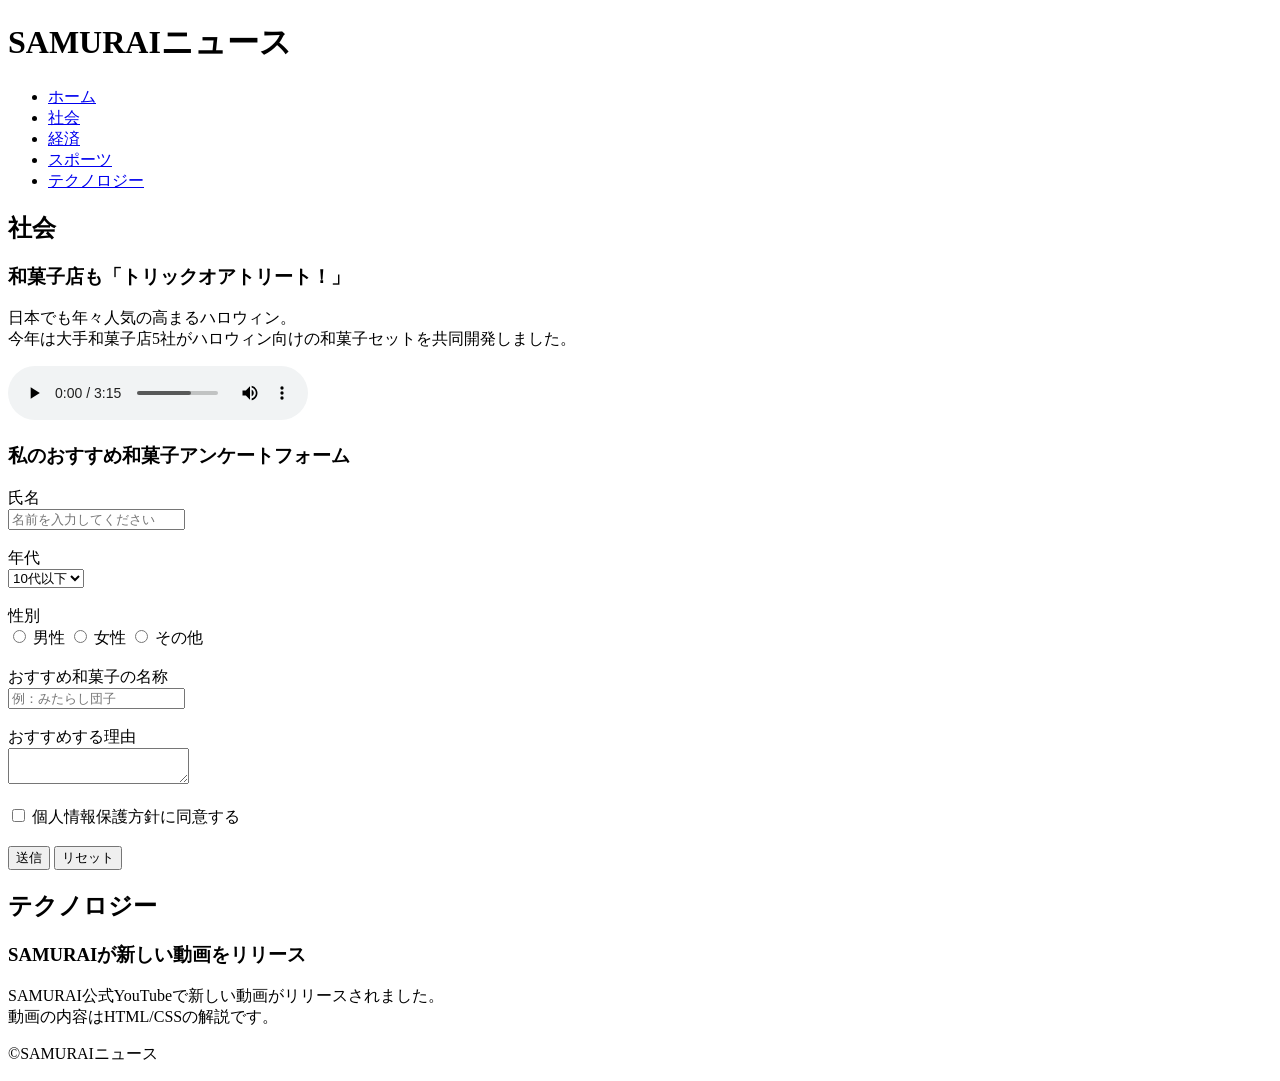
<file: kadai_008.html>
<!DOCTYPE html>
<html>
<head>
  <title>8章課題</title>
  <meta name="description" content="このページは8章の課題です。">
  <meta charset="UTF-8">
</head>
<body>
  <header>
    <h1>SAMURAIニュース</h1>
     <nav>
  <ul>
    <li><a href="#">ホーム</a></li>
    <li><a href="#">社会</a></li>
    <li><a href="#">経済</a></li>
    <li><a href="#">スポーツ</a></li>
    <li><a href="#">テクノロジー</a></li>
  </ul>
</nav>
  </header>
  <main>
    <article>
      <h2>社会</h2>
<section>
        <h3>和菓子店も「トリックオアトリート！」</h3>

        <p>
          日本でも年々人気の高まるハロウィン。<br>
          今年は大手和菓子店5社がハロウィン向けの和菓子セットを共同開発しました。
        </p>
        <audio controls>
         <source src="kadai_008_ichi.mp3" type="audio/mpeg">
        </audio>
</section>
      <section>
        <h3>私のおすすめ和菓子アンケートフォーム</h3>
        <form>
          <label for="name">氏名</label><br>
           <input type="text" id="name" placeholder="名前を入力してください"><br><br>

           <label for="age">年代</label><br>
           <select id="age">
           <option>10代以下</option>
           <option>20代</option>
           <option>30代</option>
           <option>40代以上</option>
           </select><br><br>

          <label>性別</label><br>
          <input type="radio" id="male" name="gender">
          <label for="male">男性</label>

          <input type="radio" id="female" name="gender">
          <label for="female">女性</label>

          <input type="radio" id="other" name="gender">
          <label for="other">その他</label>
         <br><br>

         <label for="sweet">おすすめ和菓子の名称</label><br>
         <input type="text" id="sweet" placeholder="例：みたらし団子"><br><br>

         <label for="reason">おすすめする理由</label><br>
         <textarea id="reason"></textarea><br><br>

         <input type="checkbox" id="agree">
         <label for="agree">個人情報保護方針に同意する</label><br><br>

         <input type="submit" value="送信">
         <input type="reset" value="リセット">
        </form>
      </section>
    </article>
    <article>
      <h2>テクノロジー</h2>
      <section>
        <h3>SAMURAIが新しい動画をリリース</h3>

     <p>
     SAMURAI公式YouTubeで新しい動画がリリースされました。<br>
     動画の内容はHTML/CSSの解説です。
     </p>
      </section>
    </article>
  </main>
  <footer>
    <p>&copy;SAMURAIニュース</p>
  </footer>
</body>
</html>
</file>
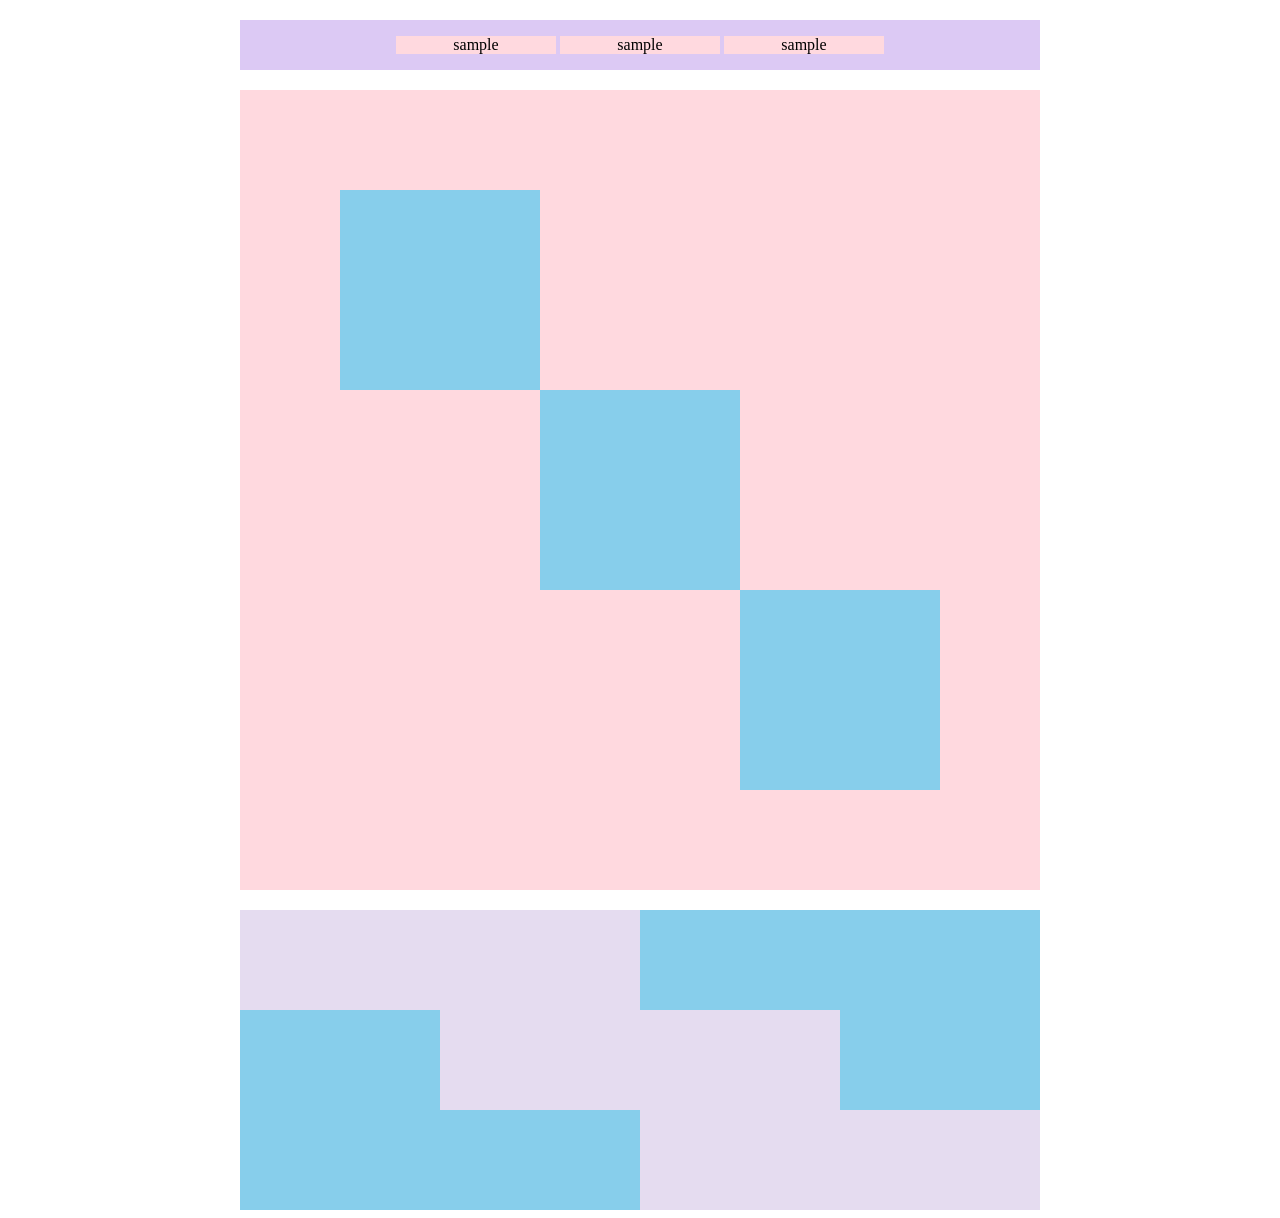
<file: kadai_018/kadai_018.html>
<!DOCTYPE html>
<html>
<head>
  <meta charset="UTF-8">
  <link rel="stylesheet" href="style.css">
  <meta name="description" content="このページは18章の課題です。">
  <title>18章課題</title>
</head>
<body>
  <div id="top">
    <p class="top-child">sample</p>
    <p class="top-child">sample</p>
    <p class="top-child">sample</p>
  </div>
  <div id="middle">
    <div id="middle-child01"></div>
    <div id="middle-child02"></div>
    <div id="middle-child03"></div>
  </div>
  <div id="bottom">
    <div id="bottom-child01"></div>
    <div id="bottom-child02"></div>
    <div id="bottom-child03"></div>
  </div>
</body>
</html>
</file>
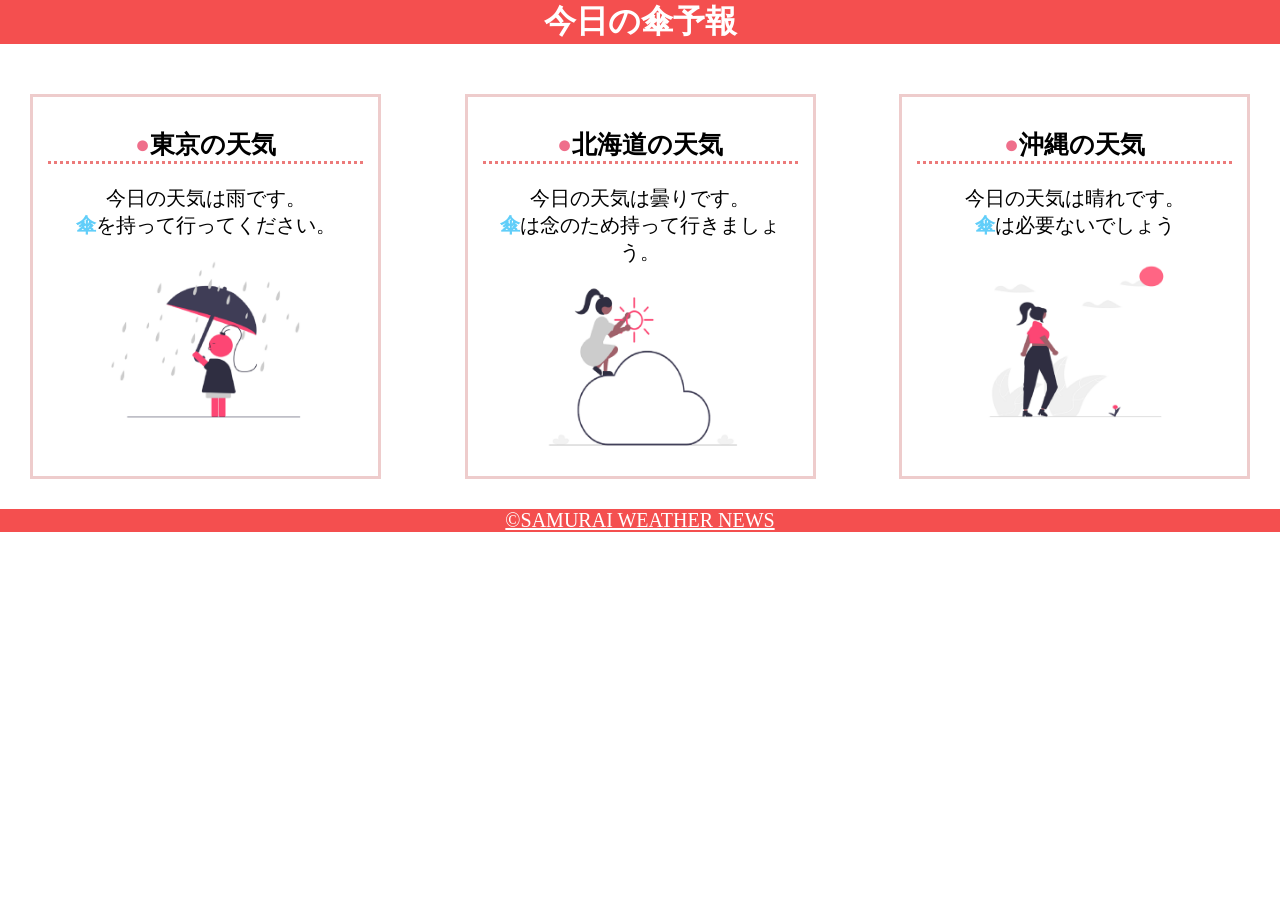
<file: kadai_022/kadai_022.html>
<!DOCTYPE html>
<html>
    <head>
        <meta charset="UTF-8">
        <meta name="viewport" content="width=device-width, initial-scale=1.0">
        <link rel="stylesheet" href="style.css">
        <meta name="description" content="このページは22章の課題です。">
        <title>22章課題</title>
    </head>
    <body>
       
        <header>
            <h1>今日の傘予報</h1>
        </header>  
 
        <main>

            <div id="parent">
                <div class="contents">
                    <h2>東京の天気</h2>
                    <p>今日の天気は雨です。</p>
                    <p>傘を持って行ってください。</p>
                    <img src="images/rainy.png" alt="雨">
                </div>
 
                <div class="contents">
                    <h2>北海道の天気</h2>
                    <p>今日の天気は曇りです。</p>
                    <p>傘は念のため持って行きましょう。</p>
                    <img src="images/cloudy.png" alt="曇り">
                </div>
 
                <div class="contents">
                    <h2>沖縄の天気</h2>
                    <p>今日の天気は晴れです。</p>
                    <p>傘は必要ないでしょう</p>
                    <img src="images/sunny.png" alt="晴れ">
                </div>

            </div>    
 
        </main>
 
        <footer>
            <a href="https://www.sejuku.net/corp/">&copy;SAMURAI WEATHER NEWS</a>
         </footer>
 
    </body>
</html>
</file>
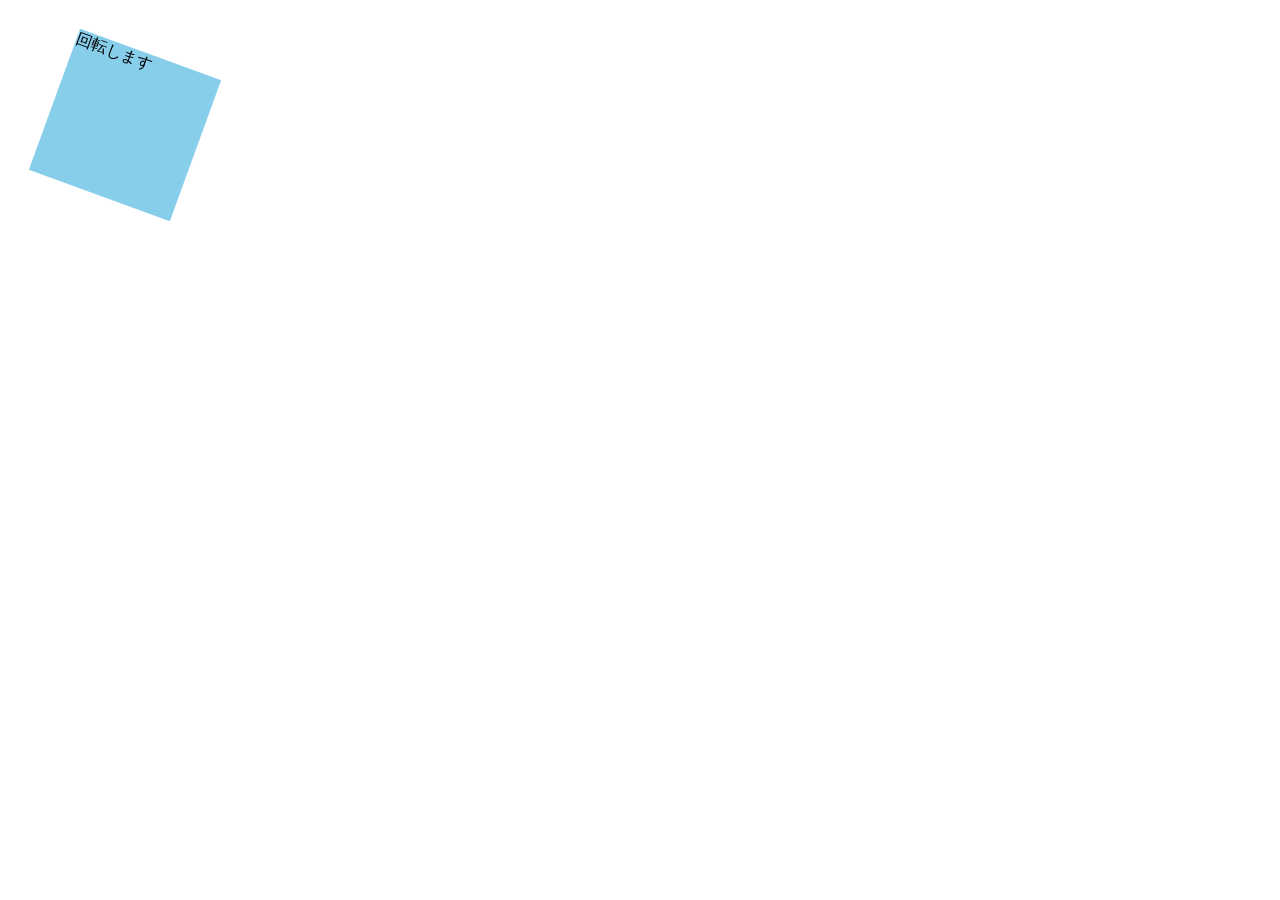
<file: kadai_mdn_css/mdn.html>
<!DOCTYPE html>
<html lang="en">
<head>
    <style>
        div{
            position: absolute;
            left: 50px;
            top: 50px;
            width: 150px;
            height: 150px;
            background-color: skyblue;
            transform: rotate(20deg);
        }
    </style>
</head>
<body>
    <div>
        回転します
    </div>
    
</body>
</html>
</file>
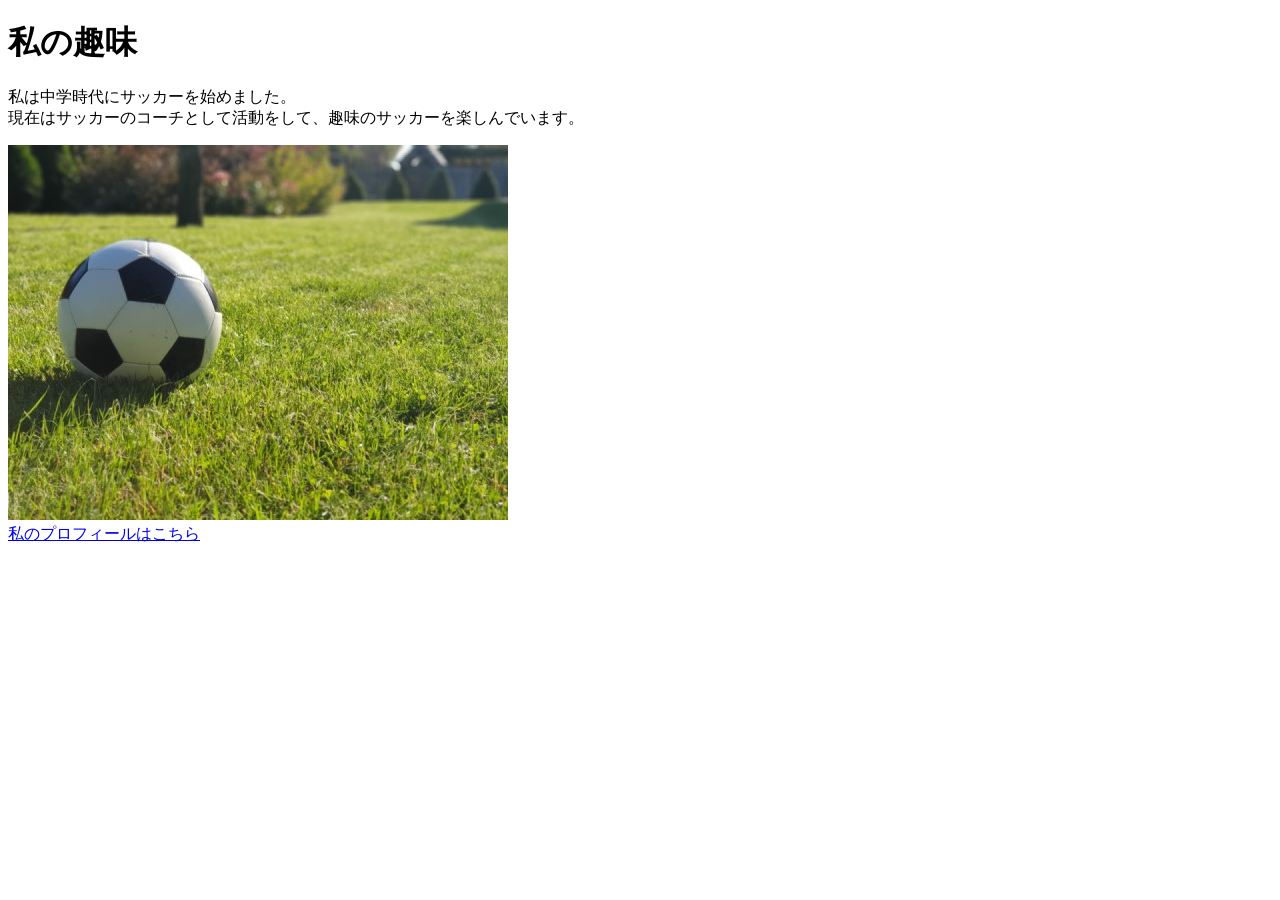
<file: kadai_005/html/kadai_005.html>
<!DOCTYPE html>
<html>
<head>
  <title>5章課題</title>
  <meta name="description" content="このページは5章の課題です。">
  <meta charset="UTF-8">
</head>
<body>
  <h1>私の趣味</h1>
  <p>私は中学時代にサッカーを始めました。<br>
    現在はサッカーのコーチとして活動をして、趣味のサッカーを楽しんでいます。
  </p>
  <img src="../images/sample.jpg" alt="サッカーボールの画像">
  <br>
  
  <a href="https://x.com/samuraijuku">私のプロフィールはこちら</a>
</body>
</html>
</file>
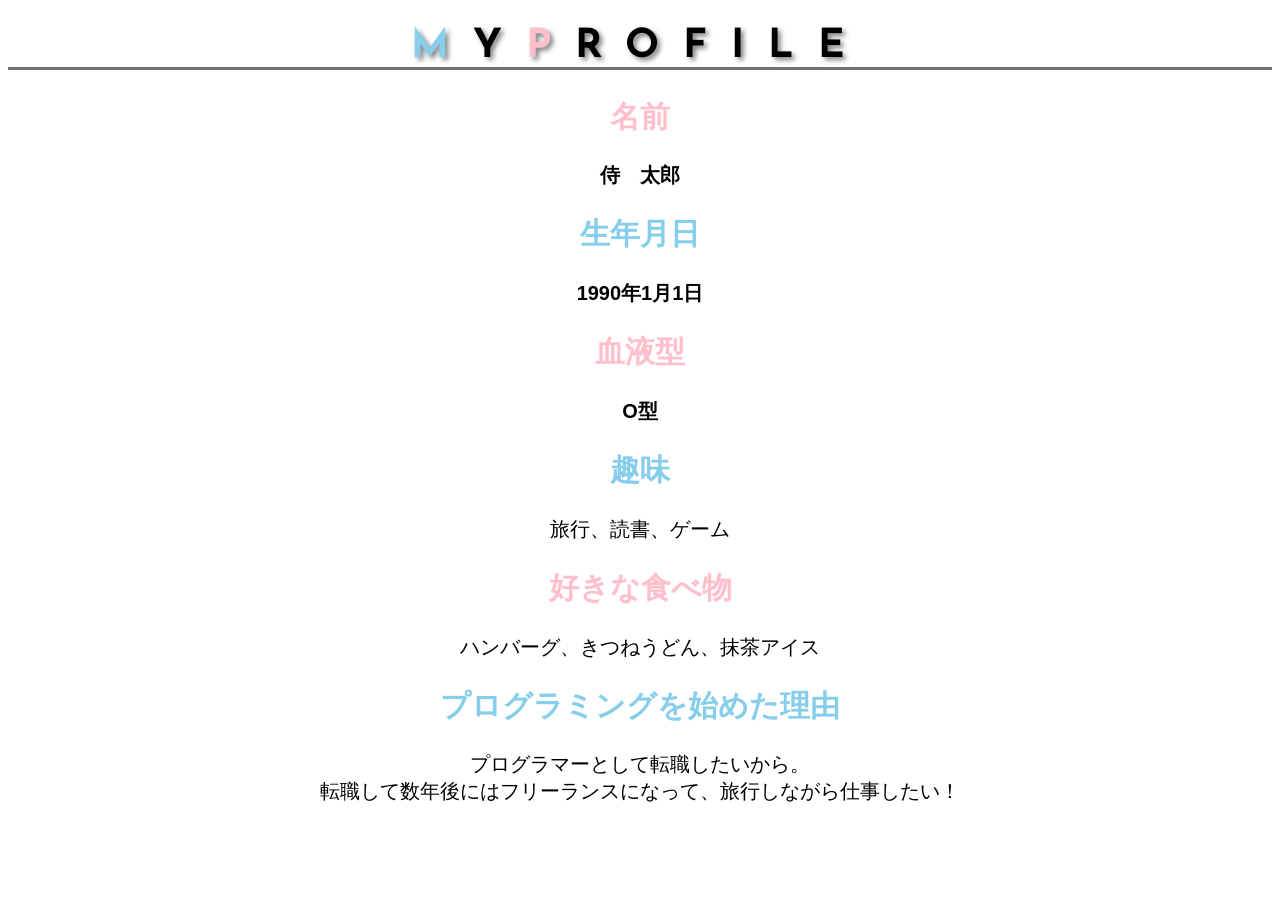
<file: kadai_015/kadai_015.html/kadai_015.html>
<!DOCTYPE html>
<html>
<head>
  <title>15章課題</title>
  <meta charset="UTF-8">
  <meta name="description" content="このページは15章の課題です。">
  <link rel="stylesheet" href="style.css">
  <link rel="preconnect" href="https://fonts.googleapis.com">
  <link rel="preconnect" href="https://fonts.gstatic.com" crossorigin>
  <link href="https://fonts.googleapis.com/css2?family=Josefin+Sans&display=swap" rel="stylesheet">
</head>
<body>
  <h1><span class="blue">M</span>Y<span class="pink">P</span>ROFILE</h1>
  <div id="basic">
    <h2 class="pink">名前</h2>
    <p>侍　太郎</p>
    <h2 class="blue">生年月日</h2>
    <p>1990年1月1日</p>
    <h2 class="pink">血液型</h2>
    <p>O型</p>
  </div>
  <h2 class="blue">趣味</h2>
  <p>旅行、読書、ゲーム</p>
  <h2 class="pink">好きな食べ物</h2>
  <p>ハンバーグ、きつねうどん、抹茶アイス</p>
  <h2 class="blue">プログラミングを始めた理由</h2>
  <p>プログラマーとして転職したいから。<br>転職して数年後にはフリーランスになって、旅行しながら仕事したい！</p>
</body>
</html>
</file>
<file: kadai_018/style.css>
/* =====================
   一番上の図形
===================== */

#top{
  width:800px;
  background-color:#dcc9f4;
  margin:20px auto;
  text-align:center;
}

.top-child{
  width:20%;
  background-color:#ffd9df;
  display:inline-block;
}


/* =====================
   真ん中の図形
===================== */

#middle{
  width:800px;
  height:800px;
  background-color:#ffd9df;
  margin:20px auto;
  position:relative;
}

#middle-child01,
#middle-child02,
#middle-child03{
  width:200px;
  height:200px;
  background-color:#87ceeb;
  position:absolute;
}

#middle-child01{
  top:100px;
  left:100px;
}

#middle-child02{
  top:300px;
  left:300px;
}

#middle-child03{
  top:500px;
  left:500px;
}


/* =====================
   一番下の図形
===================== */

#bottom{
  width:800px;
  height:300px;
  background-color:#87ceeb;
  margin:0 auto;
}

#bottom-child01,
#bottom-child02,
#bottom-child03{
  width:400px;
  height:100px;
  background-color:#e5dcf0;
}

#bottom-child02{
  position:relative;
  left:200px;
}

#bottom-child03{
  position:relative;
  left:400px;
}
</file>
<file: kadai_022/style.css>
@charset "UTF-8";
h1,
p,
body{
    margin: 0;
}
p,
a{
    font-size: 20px;
}
header{
    margin-bottom: 20px;
    background-color: rgb(244 79 79);
    text-align: center;
}
header h1 {
    color: rgb(255 255 255);
}
main {
    padding: 0px;
}
main{
    padding: 10px;

}
#parent{
    display: flex;
    justify-content: space-between;
}
.contents {
    border: 3px solid rgb(238 204 204);
    flex-basis: 25%;
    padding: 10px 15px;
    margin: 20px;
    text-align: center;

    }
    .contents h2 {
        font-size: 25px;
        border-bottom: 3px dotted rgb(236 122 122);
    }
    .contents h2::before{
        content: "●";
        color: rgb(239 111 139);
    }
    
    .contents p:nth-of-type(2)::first-letter{
        font-weight: bold;
        color: rgb(97 206 249);
    }
    .contents img{
        margin:  10px 0;
        width: 70%;
    }
    footer{
        background-color: rgb(244 79 79);
        text-align: center;
    }
    footer a {
     color: rgb(255  255  255);
    }
    footer a:visited{
        color: rgb(193 234 251);
    }
    footer a:hover{
        color: rgb(245 178 168);
    }
    @media screen and (max-width:768px){
     h2{
        font-size: 30px;
     }
     p{
        font-size: 25px;
     }
     #parent{
        flex-direction: column;
     }
    }
</file>
<file: kadai_015/kadai_015.html/style.css>
body {
  font-family: Arial, "Meiryo", sans-serif;
}

html {
  font-size: 20px;
}

.blue {
  color: skyblue;
}

.pink {
  color: rgb(255, 192, 203);
}
h1 {
  font-family: "Josefin Sans", sans-serif;
  font-size: 2rem;
  letter-spacing: 1.2rem;
  text-align: center;
  border-bottom: 3px solid rgb(115, 115, 114);
}
/* h1の装飾 */
h1 {
    font-family: "Josefin Sans", sans-serif;
    font-size: 2rem;
    letter-spacing: 1.2rem;
    text-shadow: 3px 3px 5px gray;
    border-bottom: 3px solid rgb(115, 115, 114);
}

/* すべて中央寄せ */
body {
    text-align: center;
}

/* basicの中のpタグだけ太字 */
#basic p {
    font-weight: bold;
}
</file>
